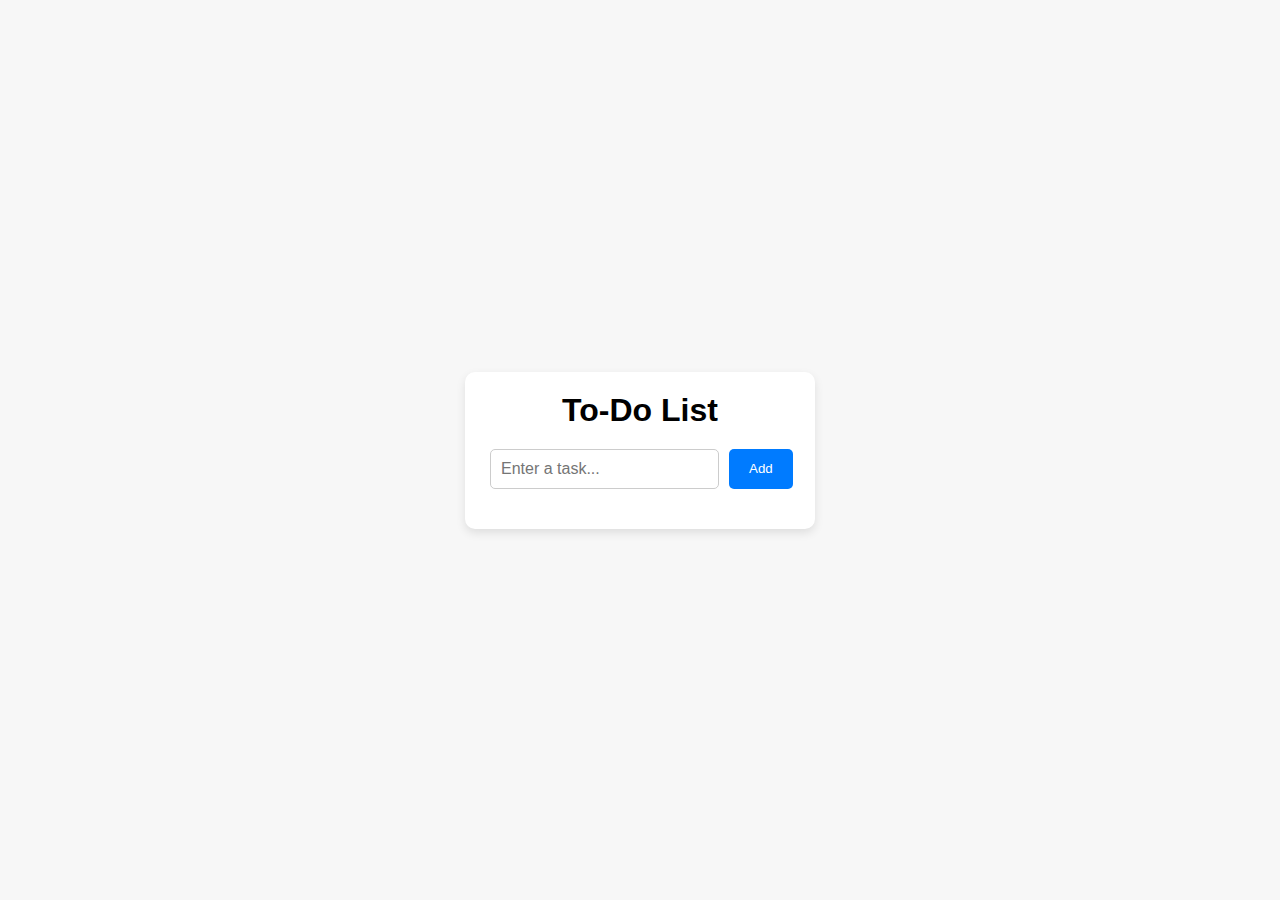
<file: app.html>
<!DOCTYPE html>
<html lang="en">
<head>
  <meta charset="UTF-8" />
  <meta name="viewport" content="width=device-width, initial-scale=1.0" />
  <title>To-Do App</title>
  <link rel="stylesheet" href="app.css" />
</head>
<body>
  <div class="container">
    <h1>To-Do List</h1>

    <div class="input-section">
      <input type="text" id="taskInput" placeholder="Enter a task..." />
      <button onclick="addTask()">Add</button>
    </div>

    <ul id="taskList"></ul>
  </div>

  <script src="app.js"></script>
</body>
</html>
</file>
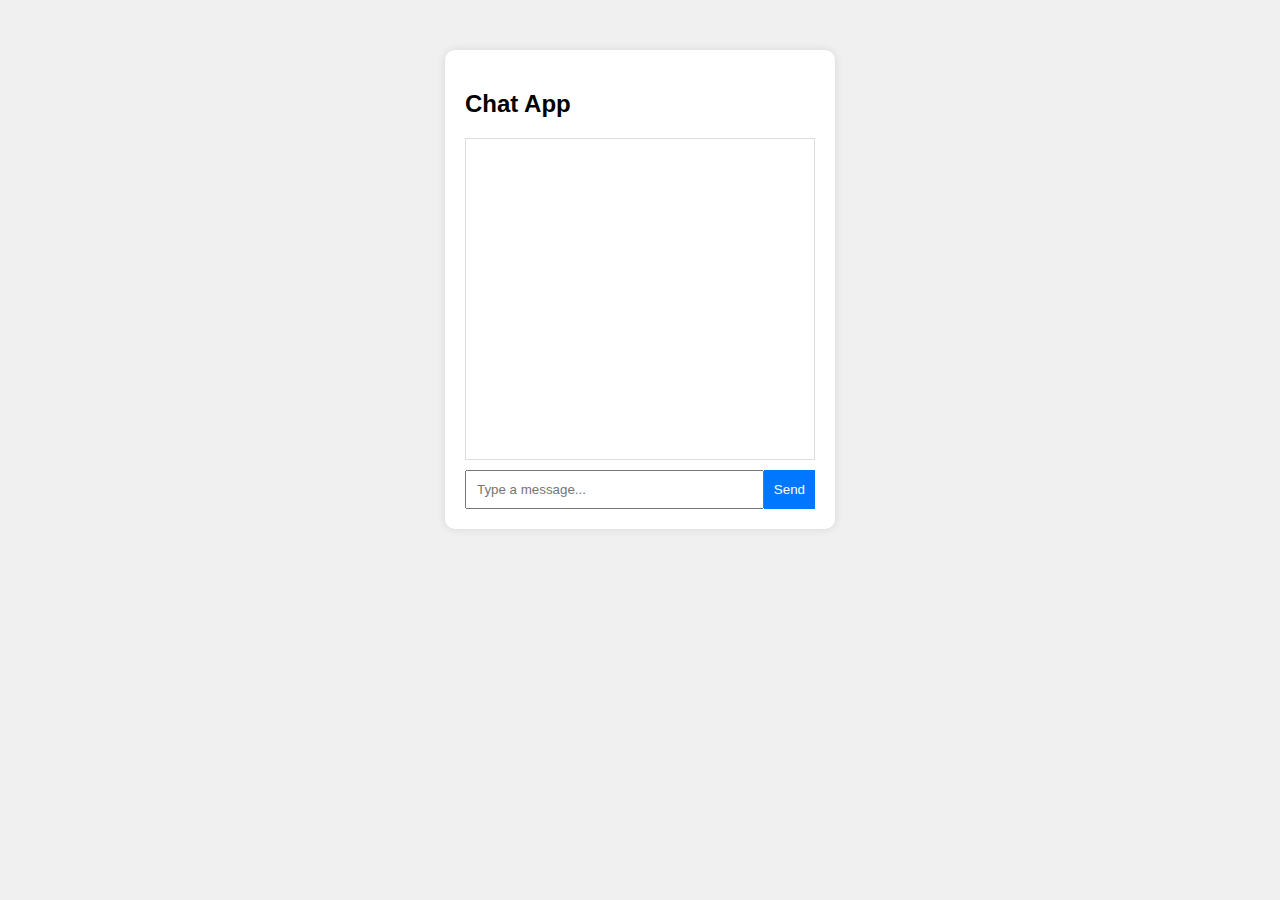
<file: chat.html>
<!DOCTYPE html>
<html lang="en">
<head>
  <meta charset="UTF-8" />
  <title>Chat App</title>
  <link rel="stylesheet" href="chat.css" />
</head>
<body>

<div class="chat-container">
  <h2>Chat App</h2>

  <div id="messages" class="messages"></div>

  <div class="input-box">
    <input type="text" id="msgInput" placeholder="Type a message..." />
    <button onclick="sendMessage()">Send</button>
  </div>
</div>

<script src="chat.js"></script>
</body>
</html>
</file>
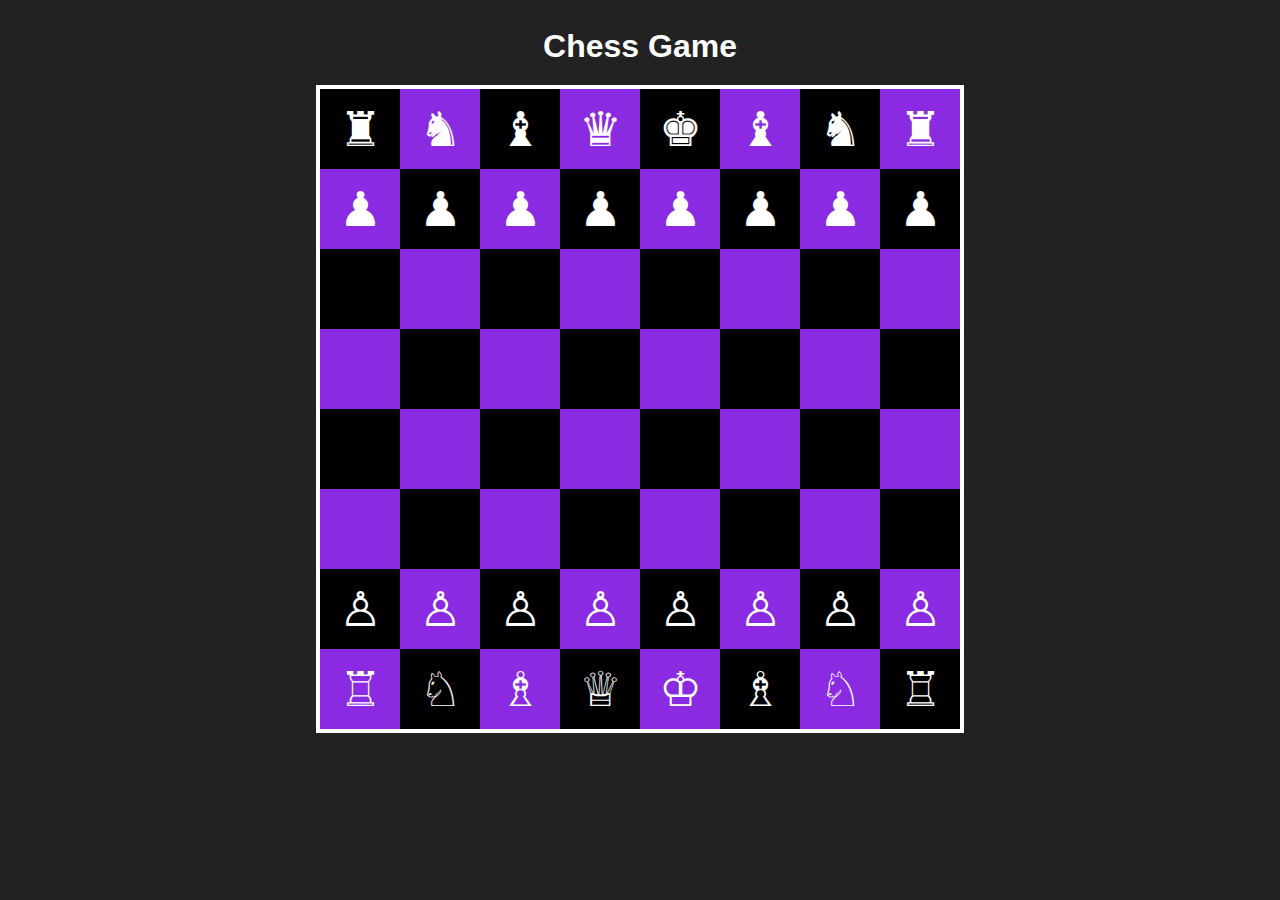
<file: chess.html>
<!DOCTYPE html>
<html lang="en">
<head>
  <meta charset="UTF-8">
  <meta name="viewport" content="width=device-width, initial-scale=1.0">
  <title>Chess Game</title>
  <link rel="stylesheet" href="chess.css">
</head>
<body>

<h1 class="title">Chess Game</h1>

<div id="chessboard"></div>

<script src="chess.js"></script>
</body>
</html>
</file>
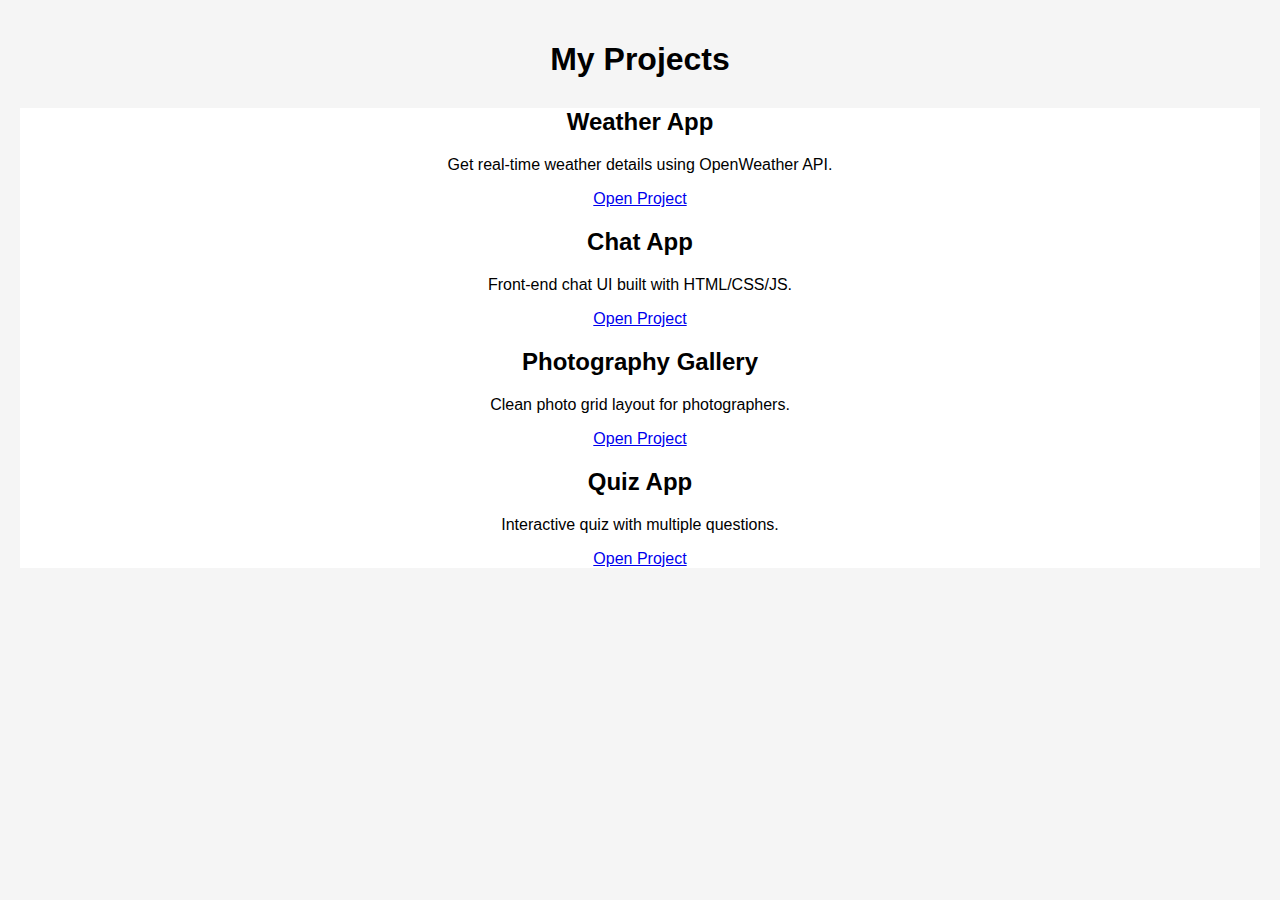
<file: main.html>
<!DOCTYPE html>
<html lang="en">
<head>
  <meta charset="UTF-8">
  <meta name="viewport" content="width=device-width, initial-scale=1.0">
  <title>My Projects</title>
  <link rel="stylesheet" href="main.css">
</head>
<body>

  <h1 class="title">My Projects</h1>

  <div class="projects">

    <div class="card">
      <h2>Weather App</h2>
      <p>Get real-time weather details using OpenWeather API.</p>
      <a href="weather-app/weather.html" class="btn">Open Project</a>
    </div>

    <div class="card">
      <h2>Chat App</h2>
      <p>Front-end chat UI built with HTML/CSS/JS.</p>
      <a href="chat-app/chat.html" class="btn">Open Project</a>
    </div>

    <div class="card">
      <h2>Photography Gallery</h2>
      <p>Clean photo grid layout for photographers.</p>
      <a href="photo-gallery/pics.html" class="btn">Open Project</a>
    </div>

    <div class="card">
      <h2>Quiz App</h2>
      <p>Interactive quiz with multiple questions.</p>
      <a href="quiz-app/quiz.html" class="btn">Open Project</a>
    </div>

  </div>

</body>
</html>
</file>
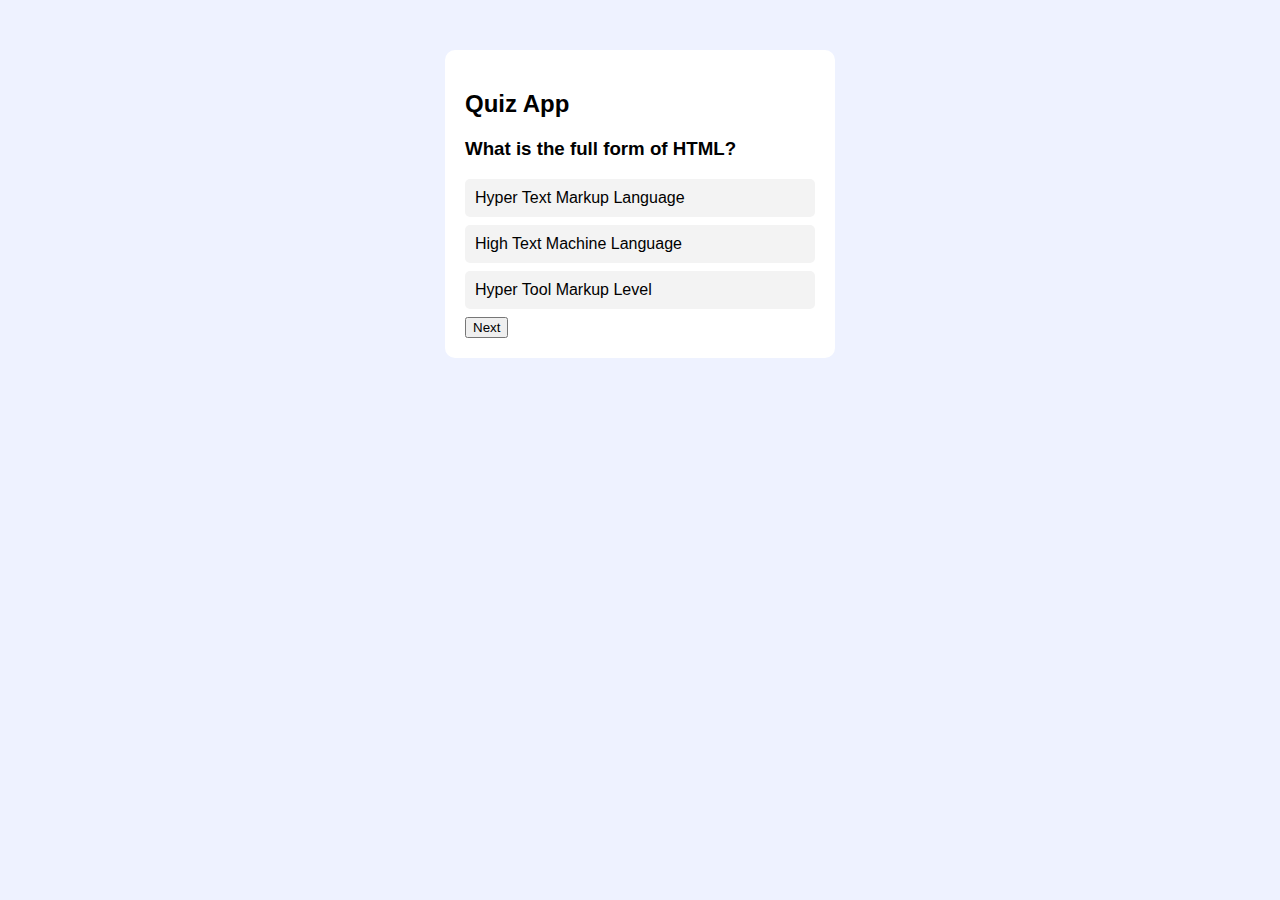
<file: quiz.html>
<!DOCTYPE html>
<html lang="en">
<head>
  <meta charset="UTF-8" />
  <title>Quiz App</title>
  <link rel="stylesheet" href="quiz.css" />
</head>
<body>

<div class="container">
  <h2>Quiz App</h2>
  <div id="quizBox"></div>
  <button onclick="nextQuestion()">Next</button>
</div>

<script src="quiz.js"></script>
</body>
</html>
</file>
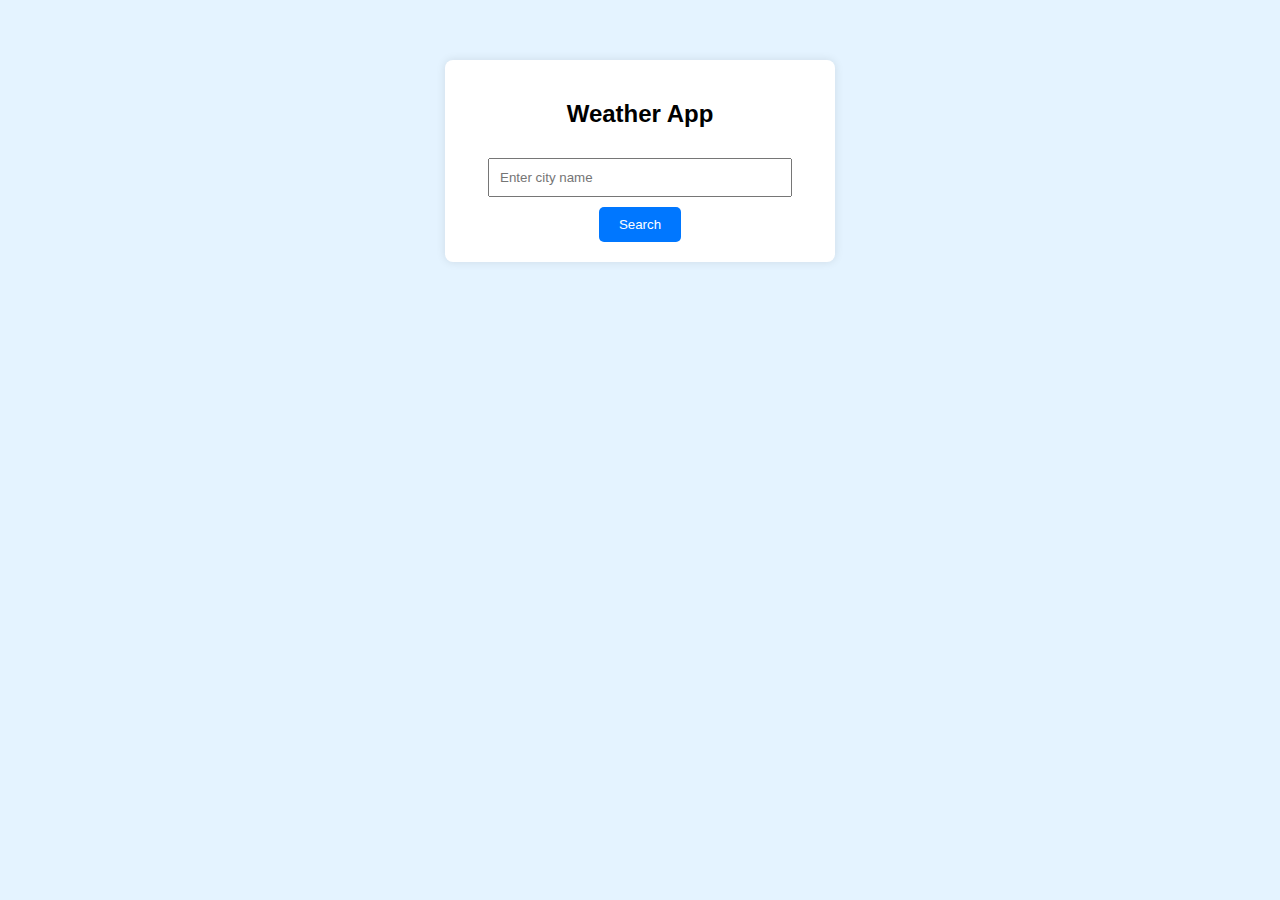
<file: weather.html>
<!DOCTYPE html>
<html lang="en">
<head>
  <meta charset="UTF-8" />
  <meta name="viewport" content="width=device-width, initial-scale=1.0" />
  <title>Weather App</title>
  <link rel="stylesheet" href="weather.css" />
</head>
<body>

  <div class="container">
    <h2>Weather App</h2>
    <input type="text" id="city" placeholder="Enter city name">
    <button onclick="getWeather()">Search</button>

    <div id="result"></div>
  </div>

  <script src="weather.js"></script>
</body>
</html>
</file>
<file: app.css>
* {
  margin: 0;
  padding: 0;
  box-sizing: border-box;
  font-family: Arial, sans-serif;
}

body {
  background: #f7f7f7;
  display: flex;
  justify-content: center;
  align-items: center;
  height: 100vh;
}

.container {
  background: #fff;
  padding: 20px 25px;
  border-radius: 10px;
  width: 350px;
  box-shadow: 0 4px 10px rgba(0, 0, 0, 0.1);
}

h1 {
  text-align: center;
  margin-bottom: 20px;
}

.input-section {
  display: flex;
  gap: 10px;
  margin-bottom: 20px;
}

input {
  flex: 1;
  padding: 10px;
  border-radius: 5px;
  border: 1px solid #ccc;
  font-size: 16px;
}

button {
  padding: 10px 20px;
  background: #007bff;
  border: none;
  color: #fff;
  border-radius: 5px;
  cursor: pointer;
}

button:hover {
  background: #0056d3;
}

ul {
  list-style: none;
}

li {
  padding: 10px;
  background: #f1f1f1;
  margin-bottom: 10px;
  border-radius: 5px;
  display: flex;
  justify-content: space-between;
  align-items: center;
}

li.completed {
  text-decoration: line-through;
  background: #d4ffd4;
}

.delete-btn {
  background: red;
  padding: 5px 8px;
  border-radius: 5px;
  color: #fff;
  cursor: pointer;
}
</file>
<file: chat.css>
body {
  background: #f0f0f0;
  font-family: Arial;
}

.chat-container {
  width: 350px;
  margin: 50px auto;
  background: white;
  padding: 20px;
  border-radius: 10px;
  box-shadow: 0 0 10px rgba(0,0,0,0.1);
}

.messages {
  height: 300px;
  overflow-y: scroll;
  border: 1px solid #ddd;
  padding: 10px;
}

.message {
  padding: 8px;
  margin-bottom: 8px;
  background: #e3f1ff;
  border-radius: 5px;
}

.input-box {
  display: flex;
  margin-top: 10px;
}

input {
  flex: 1;
  padding: 10px;
}

button {
  padding: 10px;
  background: #0077ff;
  color: white;
  border: none;
  cursor: pointer;
}
</file>
<file: chess.css>
body {
  display: flex;
  flex-direction: column;
  align-items: center;
  background: #222;
  color: white;
  font-family: Arial;
}

.title {
  margin: 20px;
  font-size: 32px;
}

#chessboard {
  display: grid;
  grid-template-columns: repeat(8, 80px);
  grid-template-rows: repeat(8, 80px);
  border: 4px solid white;
}

.square {
  width: 80px;
  height: 80px;
  display: flex;
  justify-content: center;
  align-items: center;
  font-size: 48px;
  cursor: pointer;
}

.light {
  background:black;
}

.dark {
  background: blueviolet;
}

.selected {
  outline: 4px solid blue;
}

.valid {
  outline: 4px solid lime;
}
</file>
<file: main.css>
body {
  background: #f5f5f5;
  font-family: Arial;
  margin: 0;
  padding: 20px;
}

.title {
  text-align: center;
  margin-bottom: 30px;
}

/* ---------- Projects ---------- */
.projects {
  background: #fff;
  text-align: center;
}

.section-title {
  font-size: 2.2rem;
  color: var(--grad-mid);
  margin-bottom: 2rem;
}

.project-list {
  display: flex;
  flex-wrap: wrap;
  justify-content: center;
  gap: 2rem;
}

.project-card {
  width: 300px;
  background: white;
  border-radius: 15px;
  box-shadow: 0 6px 15px rgba(0,0,0,0.1);
  overflow: hidden;
  transition: transform 0.4s ease, box-shadow 0.4s ease;
  opacity: 0;
  transform: translateY(50px);
}

.project-card.visible {
  opacity: 1;
  transform: translateY(0);
}

.project-card img {
  width: 100%;
  height: auto;
}

.project-card:hover {
  transform: scale(1.05);
  box-shadow: 0 12px 25px rgba(0,0,0,0.15);
}
</file>
<file: quiz.css>
body {
  background: #eef2ff;
  font-family: Arial;
}

.container {
  width: 350px;
  margin: 50px auto;
  background: white;
  padding: 20px;
  border-radius: 10px;
}

.option {
  background: #f3f3f3;
  padding: 10px;
  margin: 8px 0;
  border-radius: 5px;
  cursor: pointer;
}
</file>
<file: weather.css>
body {
  background: #e4f3ff;
  font-family: Arial;
}

.container {
  width: 350px;
  margin: 60px auto;
  padding: 20px;
  background: white;
  border-radius: 8px;
  text-align: center;
  box-shadow: 0 0 10px rgba(0,0,0,0.1);
}

input {
  width: 80%;
  padding: 10px;
  margin: 10px 0;
}

button {
  padding: 10px 20px;
  background: #0077ff;
  color: white;
  border: none;
  cursor: pointer;
  border-radius: 5px;
}
</file>
